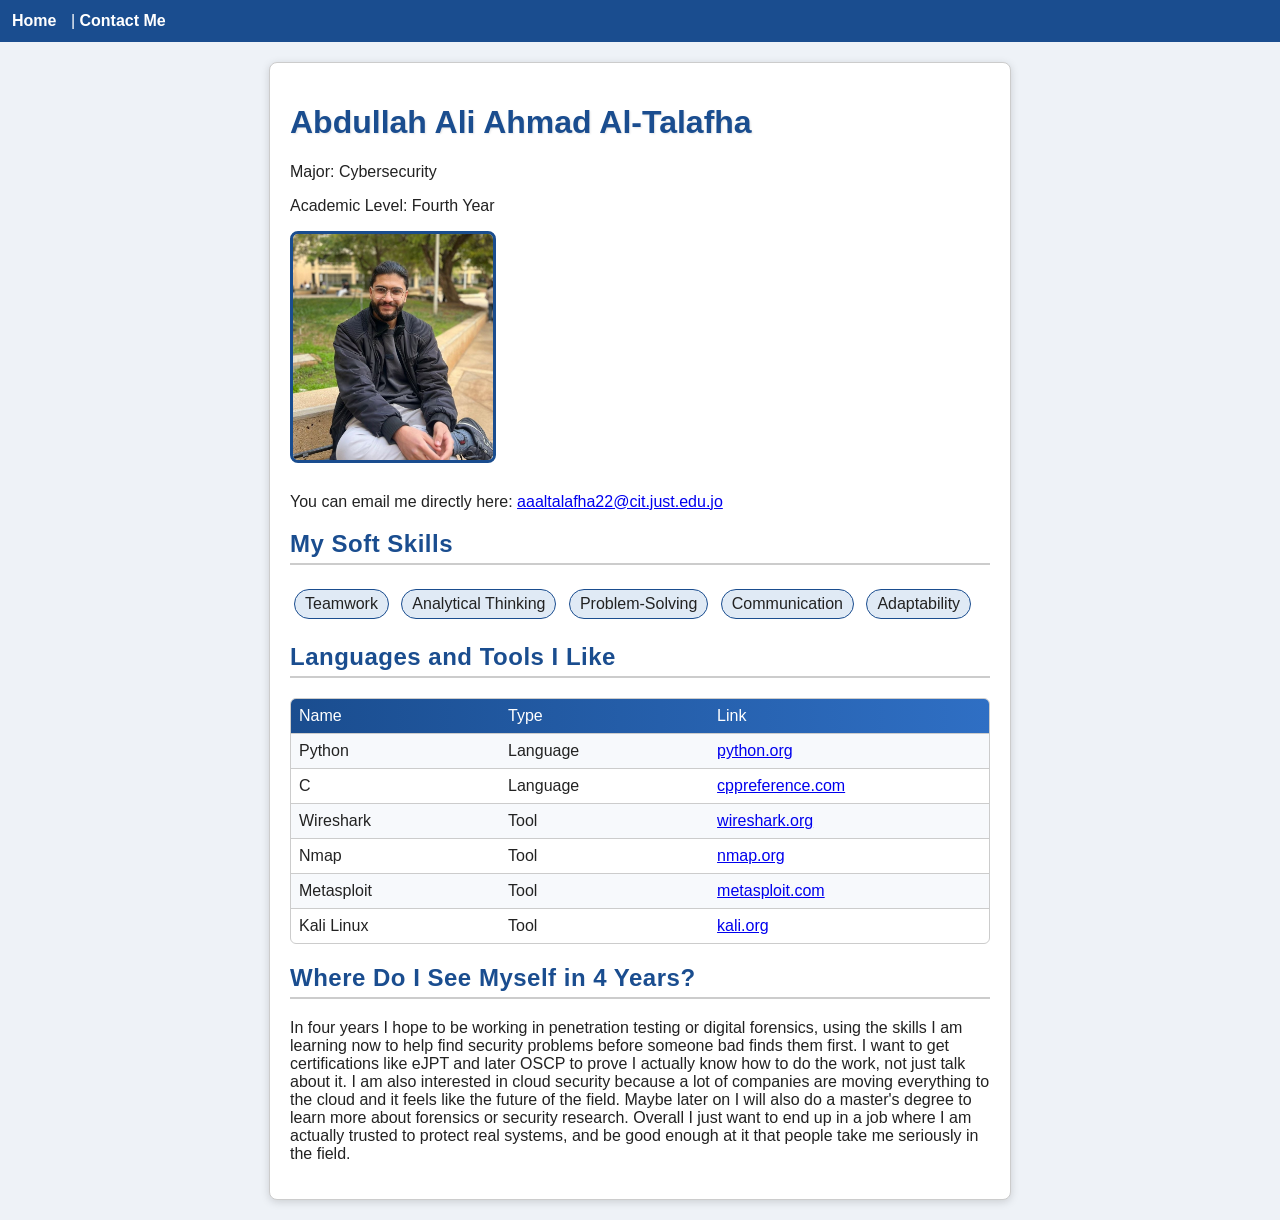
<file: index.html>
<!DOCTYPE html>
<html lang="en">
<head>
  <meta charset="UTF-8">
  <meta name="viewport" content="width=device-width, initial-scale=1.0">
  <title>164845 - Abdullah Ali Ahmad Al-Talafha</title>
  <link rel="stylesheet" href="style.css">
</head>
<body>

  <div class="nav">
    <a href="index.html">Home</a>
    <span> | </span>
    <a href="contact.html">Contact Me</a>
  </div>

  <div class="container">

    <h1>Abdullah Ali Ahmad Al-Talafha</h1>
    <p>Major: Cybersecurity</p>
    <p>Academic Level: Fourth Year</p>

    <div class="photo">
      <img src="profile.jpg" alt="My photo">
    </div>

    <p>
      You can email me directly here:
      <a href="mailto:aaaltalafha22@cit.just.edu.jo">aaaltalafha22@cit.just.edu.jo</a>
    </p>

    <h2>My Soft Skills</h2>
    <div class="skills">
      <span class="skill">Teamwork</span>
      <span class="skill">Analytical Thinking</span>
      <span class="skill">Problem-Solving</span>
      <span class="skill">Communication</span>
      <span class="skill">Adaptability</span>
    </div>

    <h2>Languages and Tools I Like</h2>
    <div class="tools-table">
      <div class="tools-row tools-header">
        <span class="cell">Name</span>
        <span class="cell">Type</span>
        <span class="cell">Link</span>
      </div>
      <div class="tools-row">
        <span class="cell">Python</span>
        <span class="cell">Language</span>
        <span class="cell"><a href="https://www.python.org/" target="_blank">python.org</a></span>
      </div>
      <div class="tools-row">
        <span class="cell">C</span>
        <span class="cell">Language</span>
        <span class="cell"><a href="https://en.cppreference.com/w/c" target="_blank">cppreference.com</a></span>
      </div>
      <div class="tools-row">
        <span class="cell">Wireshark</span>
        <span class="cell">Tool</span>
        <span class="cell"><a href="https://www.wireshark.org/" target="_blank">wireshark.org</a></span>
      </div>
      <div class="tools-row">
        <span class="cell">Nmap</span>
        <span class="cell">Tool</span>
        <span class="cell"><a href="https://nmap.org/" target="_blank">nmap.org</a></span>
      </div>
      <div class="tools-row">
        <span class="cell">Metasploit</span>
        <span class="cell">Tool</span>
        <span class="cell"><a href="https://www.metasploit.com/" target="_blank">metasploit.com</a></span>
      </div>
      <div class="tools-row">
        <span class="cell">Kali Linux</span>
        <span class="cell">Tool</span>
        <span class="cell"><a href="https://www.kali.org/" target="_blank">kali.org</a></span>
      </div>
    </div>

    <h2>Where Do I See Myself in 4 Years?</h2>
    <p>
      In four years I hope to be working in penetration testing or digital forensics,
      using the skills I am learning now to help find security problems before
      someone bad finds them first. I want to get certifications like eJPT and later
      OSCP to prove I actually know how to do the work, not just talk about it.
      I am also interested in cloud security because a lot of companies are moving
      everything to the cloud and it feels like the future of the field.
      Maybe later on I will also do a master's degree to learn more about forensics
      or security research. Overall I just want to end up in a job where I am
      actually trusted to protect real systems, and be good enough at it that people
      take me seriously in the field.
    </p>

  </div>

</body>
</html>
</file>
<file: style.css>
/* ============================================
   Basic stuff (from class): color, background,
   font, width/height, borders
   ============================================ */

body {
  font-family: Arial, sans-serif;
  background-color: #eef2f7;
  color: #222222;
  margin: 0;
  padding: 0;
}

.nav {
  background-color: #1a4d8f;
  padding: 12px;
}

.nav a {
  color: #ffffff;
  text-decoration: none;
  margin-right: 10px;
  font-weight: bold;
}

.nav a:hover {
  text-decoration: underline;
}

.nav span {
  color: #ffffff;
}

.container {
  max-width: 700px;
  margin: 20px auto;
  background-color: #ffffff;
  padding: 20px;
  border: 1px solid #cccccc;

  /* found this online - box-shadow gives the box a bit of
     depth instead of it looking flat on the page */
  box-shadow: 0px 2px 8px rgba(0, 0, 0, 0.15);

  /* rounds the corners of the box a little */
  border-radius: 8px;
}

h1 {
  color: #1a4d8f;

  /* text-shadow - adds a tiny shadow behind the text,
     found it while looking up how to make headings pop a bit */
  text-shadow: 1px 1px 2px rgba(0, 0, 0, 0.1);
}

h2 {
  color: #1a4d8f;
  border-bottom: 2px solid #cccccc;
  padding-bottom: 5px;

  /* letter-spacing - adds a little space between letters */
  letter-spacing: 0.5px;
}

.photo img {
  width: 200px;
  height: auto;
  border: 3px solid #1a4d8f;
  border-radius: 8px;
  margin-bottom: 10px;

  /* transition + the hover rule below it makes the photo
     smoothly grow a tiny bit when you hover over it */
  transition: transform 0.3s ease;
}

.photo img:hover {
  transform: scale(1.03);
}

.skills {
  margin-bottom: 10px;
}

.skill {
  display: inline-block;
  background-color: #e0eaf5;
  border: 1px solid #1a4d8f;
  padding: 5px 10px;
  margin: 4px;
  border-radius: 20px; /* makes it look like a rounded "pill" */

  transition: background-color 0.2s ease;
}

.skill:hover {
  background-color: #1a4d8f;
  color: #ffffff;
}

.tools-table {
  border: 1px solid #cccccc;
  margin-bottom: 20px;
  border-radius: 6px;
  overflow: hidden; /* keeps the header's square corners from poking out */
}

.tools-row {
  border-bottom: 1px solid #cccccc;
  padding: 8px;
}

.tools-row:last-child {
  border-bottom: none;
}

/* nth-child - another thing I found while reading about CSS,
   it lets you style every other row without adding a class to each one */
.tools-row:nth-child(even) {
  background-color: #f7f9fc;
}

.tools-header {
  /* linear-gradient - a smooth color blend instead of one flat color */
  background: linear-gradient(to right, #1a4d8f, #2f6fc4);
  color: #ffffff;
}

.cell {
  display: inline-block;
  width: 30%;
}

.contact-box input {
  width: 95%;
  padding: 8px;
  margin-bottom: 5px;
  border: 1px solid #999999;
  border-radius: 4px;

  transition: border-color 0.2s ease;
}

/* :focus - changes the border color while you're typing in the box */
.contact-box input:focus {
  border-color: #1a4d8f;
  outline: none;
}

.contact-box .label {
  font-weight: bold;
}

.error {
  color: #cc0000;
  font-size: 13px;
  margin-bottom: 10px;
  min-height: 15px;
}

button {
  background-color: #1a4d8f;
  color: #ffffff;
  border: none;
  padding: 10px 20px;
  border-radius: 4px;
  cursor: pointer;

  transition: background-color 0.2s ease;
}

button:hover {
  background-color: #143d70;
}
</file>
